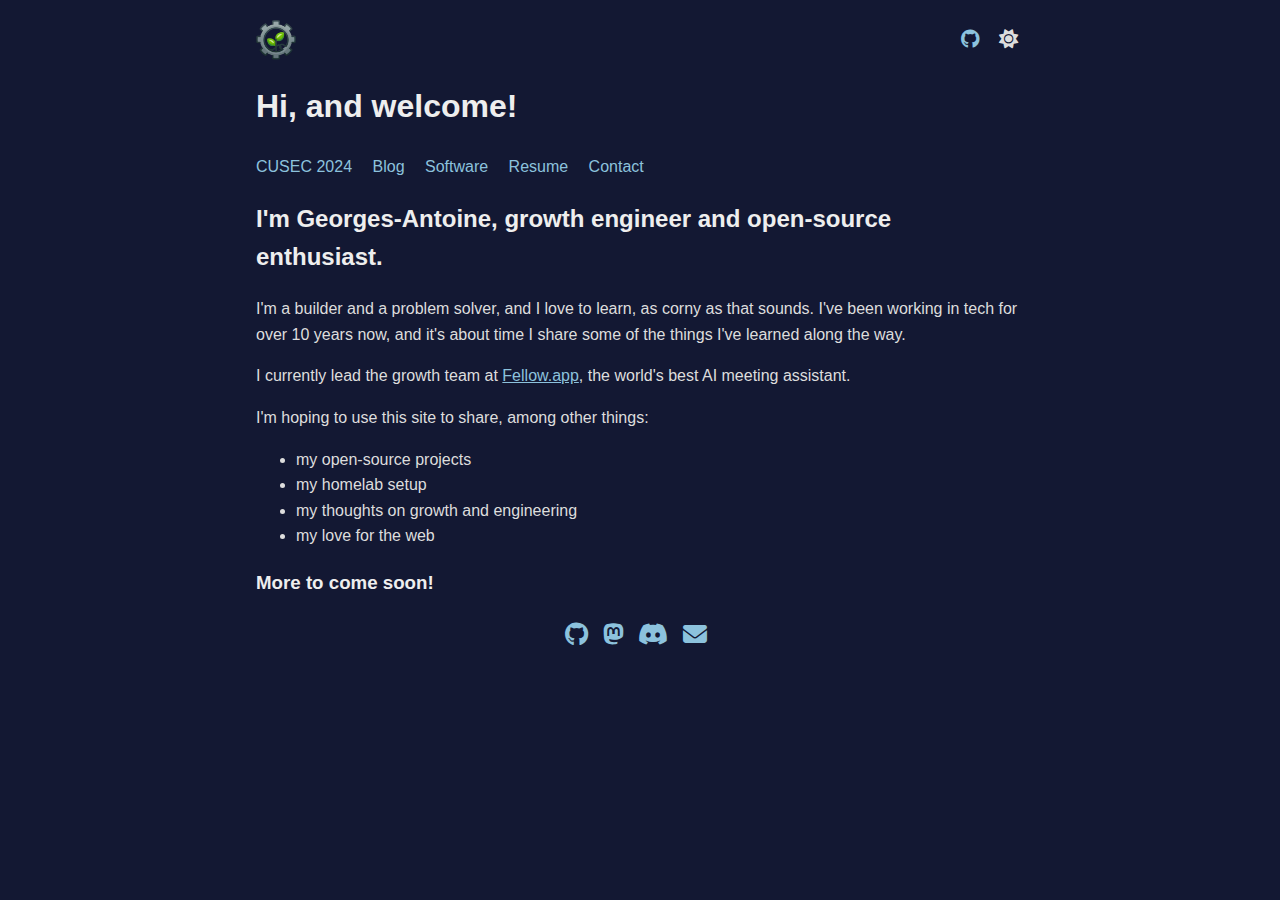
<file: index.html>
<!DOCTYPE html>
<html lang="en" data-theme="dark">

<head>
  <meta charset="UTF-8">
  <meta name="author" content="Georges-Antoine Assi" />
  <meta name="robots" content="index, follow" />
  <meta name="keywords" content="growth, engineering, software, open-source, web, homelab" />
  <meta name="theme-color" content="#131833" />

  <title>Georges-Antoine's website</title>
  <meta property="og:title" content="Georges-Antoine's website" />
  <meta property="og:description" content="Growth engineer, open-source maintainer, and homelab enthusiast" />
  <!-- <meta property="og:image" content="https://gantoine.com/assets/logo.webp" /> -->
  <meta property="og:url" content="https://gantoine.com" />
  <meta property="og:type" content="website" />
  <meta property="og:site_name" content="gantoine.com" />

  <link rel="canonical" href="https://gantoine.com" />
  <link rel="shortcut icon" href="./favicon.ico">
  <meta name="title" content="Georges-Antoine's website" />
  <meta name="description" content="Growth engineer, open-source maintainer, and homelab enthusiast" />
  <meta name="viewport" content="width=device-width, initial-scale=1">

  <link rel="stylesheet" href="assets/common.css" />
  <link rel="preload" href="assets/font-awesome.min.css" as="style" onload="this.onload=null;this.rel='stylesheet'">
  <noscript><link rel="stylesheet" href="assets/font-awesome.min.css" /></noscript>

  <script async src="assets/common.js"></script>
  <script defer src="https://eu.umami.is/script.js" data-website-id="08dcb125-345a-4e92-8f27-456a61c4f879"></script>
  <style>
    a.disabled {
      cursor: not-allowed;
    }
  </style>
</head>

<body>
  <main>
    <header>
      <a href="https://gantoine.com">
        <img src="assets/logo.webp" alt="drawing of a plant in a gear" loading="lazy" width="40" height="40">
      </a>
      <div>
        <a class="iconlink" href="https://github.com/gantoine/personal-site" aria-label="github">
          <i class="fa-brands fa-github"></i>
        </a>
        <button id="theme-button" type="button" aria-label="Change theme">
          <i class="fa fa-sun"></i>
        </button>
      </div>
    </header>
    
    <h1 id="growth-engineering">
      Hi, and welcome!
    </h1>

    <nav>
      <a href="/talks/cusec-2024">CUSEC 2024</a>
      <a href="#" class="disabled" aria-disabled="true">Blog</a>
      <a href="#" class="disabled" aria-disabled="true">Software</a>
      <a href="#" class="disabled" aria-disabled="true">Resume</a>
      <a href="#" class="disabled" aria-disabled="true">Contact</a>
    </nav>

    <h2>
      I'm Georges-Antoine, growth engineer and open-source enthusiast.
    </h2>

    <p>
      I'm a builder and a problem solver, and I love to learn, as corny as that sounds. I've been working in tech for
      over 10 years now, and it's about time I share some of the things I've learned along the way.
    </p>

    <p>
      I currently lead the growth team at <a href="https://fellow.app/">Fellow.app</a>,
      the world's best AI meeting assistant.
    </p>

    <p>
      I'm hoping to use this site to share, among other things:
    <ul>
      <li>my open-source projects</li>
      <li>my homelab setup</li>
      <li>my thoughts on growth and engineering</li>
      <li>my love for the web</li>
    </ul>
    </p>

    <h3>More to come soon!</h3>

    <footer>
      <a class="iconlink" href="https://github.com/gantoine" aria-label="github">
        <i class="fa-brands fa-github"></i>
      </a>
      <a class="iconlink" href="https://hachyderm.io/@georges" aria-label="mastodon">
        <i class="fa-brands fa-mastodon"></i>
      </a>
      <a class="iconlink" href="https://discordlookup.com/user/76729811447320576" aria-label="discord">
        <i class="fa-brands fa-discord"></i>
      </a>
      <a class="iconlink" href="mailto:contact@me.gantoine.com" aria-label="e-mail">
        <i class="fa-solid fa-envelope"></i>
      </a>
    </footer>
  </main>
</body>

</html>
</file>
<file: assets/common.css>
:root {
  --width: 768px;
  --font-main: Tahoma, Verdana, "System font", sans-serif;
  --font-secondary: Tahoma, Verdana, "System font", sans-serif;
  --font-scale: 1em;
  --background-color: #fff;
  --heading-color: #222;
  --text-color: #444;
  --link-color: #3273dc;
  --link-hover-color: #2466d1;
  --visited-color: #8b6fcb;
  --code-background-color: #f2f2f2;
  --code-color: #222;
  --blockquote-color: #222;
}

[data-theme="dark"] {
  --background-color: #131833;
  --heading-color: #eee;
  --text-color: #ddd;
  --link-color: #8cc2dd;
  --link-hover-color: #78b8d7;
  --visited-color: #8b6fcb;
  --code-background-color: #000;
  --code-color: #ddd;
  --blockquote-color: #ccc;
}

body {
  font-family: var(--font-secondary);
  font-size: var(--font-scale);
  margin: auto;
  padding: 20px;
  max-width: var(--width);
  text-align: left;
  background-color: var(--background-color);
  word-wrap: break-word;
  overflow-wrap: break-word;
  line-height: 1.5;
  color: var(--text-color);
}

h1,
h2,
h3,
h4,
h5,
h6 {
  font-family: var(--font-main);
  color: var(--heading-color);
}

a {
  color: var(--link-color);
  cursor: pointer;
}

a:hover, 
a:active {
  color: var(--link-hover-color);
}

a.iconlink {
  text-decoration: none;
}

strong,
b {
  color: var(--heading-color);
}

main {
  line-height: 1.6;
}

iframe {
  border: none;
}

small {
  display: block;
  margin-top: 0.5rem;
  text-align: center;
}

header {
  display: flex;
  justify-content: space-between;
  align-items: center;
}

header a {
  font-size: 1.2rem;
  margin-right: 0.5rem;
  height: 40px;
}

footer {
  text-align: center;
}

footer a {
  margin-right: 0.5rem;
  font-size: 1.5rem;
}

#theme-button {
  border: none;
  background: none;
  color: var(--text-color);
  font-size: 1.2rem;
  cursor: pointer;
}

nav a {
  margin-right: 1rem;
  text-decoration: none;
}

nav a:hover {
  text-decoration: underline;
}
</file>
